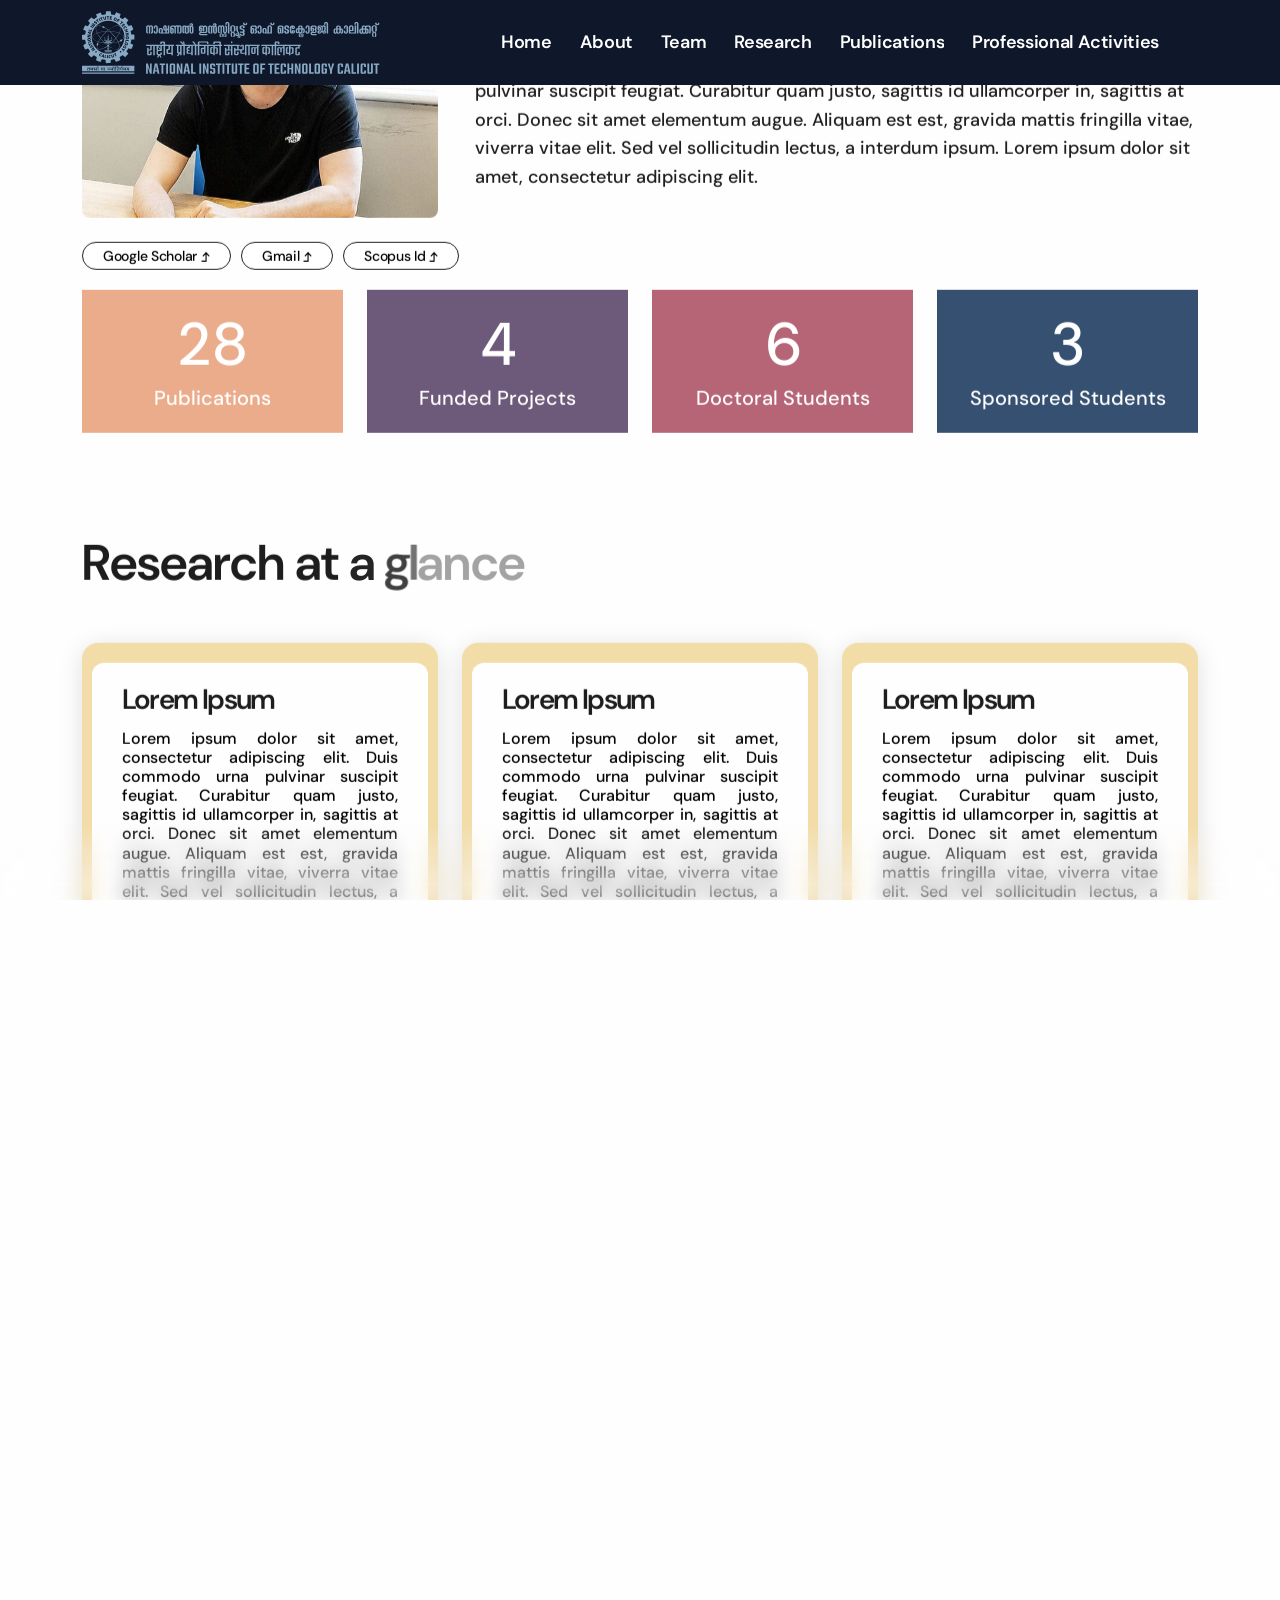
<file: index.html>
<!doctype html>
<html lang="en" data-bs-theme="light">

<head>
    <meta charset="UTF-8">
    <meta name="viewport" content="width=device-width, initial-scale=1.0">
    <meta http-equiv="x-ua-compatible" content="ie=edge">
    <meta name="description" content="Dr. Raju Hazari,Assistant Professor, Department of CSE">
        <title>Dr Raju Hazari-NITC</title>
    <!-- Favicon icon-->
    <link rel="shortcut icon" type="image/x-icon" href="img/favicon.png">

    <!-- Libs CSS -->
    <link rel="stylesheet" href="assets/css/vendors/bootstrap.min.css">
    <link rel="stylesheet" href="assets/css/vendors/swiper-bundle.min.css">
    <link rel="stylesheet" href="assets/css/vendors/nice-select.css">
    <link rel="stylesheet" href="assets/css/vendors/font-awesome-pro.css">
    <link rel="stylesheet" href="assets/css/vendors/odometer.css">
    <link rel="stylesheet" href="assets/css/vendors/spacing.css">

    <!-- Main CSS -->
    <link rel="stylesheet" href="assets/css/main.css">
</head>

<body class="">
    
    <header>

        <!-- header 2 area start -->
        <div class="at-header-area at-header-spacing header-transparent">
            <div class="container">
                <div class="row align-items-center">
                    <div class="col-xl-4 col-6">
                        <div class="at-header-logo">
                            <a href="index.html">
                                <img class="headimg" src="img/logo-white-01.svg" alt="NITC">
                                
                            </a>
                        </div>
                    </div>
                    <div class="col-xl-8 mx-auto d-none d-xl-flex justify-content-center">
                        <div class="at-main-menu d-inline-flex justify-content-center">
                            <nav class="at-mobile-menu-active">
                                <ul>
                                     <li>
                                        <a href="#">Home</a>
                                    
                                    </li>
                                    <li>
                                        <a href="about.html">About</a>
                                    
                                    </li>
                                     <li>
                                        <a href="#">Team</a>
                                        
                                    </li>
                                    <li>
                                        <a href="#">Research</a>
                                        
                                    </li>
                                     <li>
                                        <a href="publication.html">Publications</a>
                                
                                    </li>
                                    
                                     <li>
                                        <a href="#">Professional Activities</a>
                                        
                                    </li>
                                    
                                </ul>
                            </nav>
                        </div>
                    </div>

                </div>
            </div>
        </div>
        <!-- header area end -->

        <!-- sticky-menu-area -->
        <button id="header-sticky" class="hamburger-open-btn hamburger-sticky-menu">
            <span>MENU</span>
            <span class="icon">

                <svg xmlns="http://www.w3.org/2000/svg" width="24" height="24" viewBox="0 0 24 24" fill="none">
                    <path d="M4 5C4 4.73478 4.10536 4.48043 4.29289 4.29289C4.48043 4.10536 4.73478 4 5 4H9C9.26522 4 9.51957 4.10536 9.70711 4.29289C9.89464 4.48043 10 4.73478 10 5V9C10 9.26522 9.89464 9.51957 9.70711 9.70711C9.51957 9.89464 9.26522 10 9 10H5C4.73478 10 4.48043 9.89464 4.29289 9.70711C4.10536 9.51957 4 9.26522 4 9V5ZM14 5C14 4.73478 14.1054 4.48043 14.2929 4.29289C14.4804 4.10536 14.7348 4 15 4H19C19.2652 4 19.5196 4.10536 19.7071 4.29289C19.8946 4.48043 20 4.73478 20 5V9C20 9.26522 19.8946 9.51957 19.7071 9.70711C19.5196 9.89464 19.2652 10 19 10H15C14.7348 10 14.4804 9.89464 14.2929 9.70711C14.1054 9.51957 14 9.26522 14 9V5ZM4 15C4 14.7348 4.10536 14.4804 4.29289 14.2929C4.48043 14.1054 4.73478 14 5 14H9C9.26522 14 9.51957 14.1054 9.70711 14.2929C9.89464 14.4804 10 14.7348 10 15V19C10 19.2652 9.89464 19.5196 9.70711 19.7071C9.51957 19.8946 9.26522 20 9 20H5C4.73478 20 4.48043 19.8946 4.29289 19.7071C4.10536 19.5196 4 19.2652 4 19V15ZM14 15C14 14.7348 14.1054 14.4804 14.2929 14.2929C14.4804 14.1054 14.7348 14 15 14H19C19.2652 14 19.5196 14.1054 19.7071 14.2929C19.8946 14.4804 20 14.7348 20 15V19C20 19.2652 19.8946 19.5196 19.7071 19.7071C19.5196 19.8946 19.2652 20 19 20H15C14.7348 20 14.4804 19.8946 14.2929 19.7071C14.1054 19.5196 14 19.2652 14 19V15Z" stroke="currentColor" stroke-width="2" stroke-linecap="round" stroke-linejoin="round" />
                </svg>
            </span>
        </button>
        <!-- sticky-menu-end -->

    </header>
    <!-- at-offcanvus-area-start -->

  
    <!-- offcanvas 2 start -->
    <div class="at-offcanvas-2-area">
        <div class="offcanvas-bg"></div>
        <div class="at-offcanvas-2-wrapper offcanvas-menu">
            <div class="at-offcanvas-2-left">
                <div class="at-header-logo d-flex justify-content-between align-items-center mb-50">
                    <a href="index.html">
                        <img class="dark-mode-invert" data-width="30" src="img/nitc_logo.svg" alt="Orisa">
                        
                    </a>
                    <span class="hamburger-close-btn">
                        <svg width="37" height="38" viewBox="0 0 37 38" fill="none" xmlns="http://www.w3.org/2000/svg">
                            <path d="M9.19141 9.80762L27.5762 28.1924" stroke="currentColor" stroke-width="1.5" stroke-linecap="round" stroke-linejoin="round" />
                            <path d="M9.19141 28.1924L27.5762 9.80761" stroke="currentColor" stroke-width="1.5" stroke-linecap="round" stroke-linejoin="round" />
                        </svg>
                    </span>
                </div>
                <div class="at-offcanvas-menu counter-row">
                    <nav></nav>
                </div>



                <!--<div class="at-offcanvas-social">
                    <ul class="at-offcanvas-social__grid">
                        <li>
                            <a href="#" class="at-offcanvas-social__link" aria-label="Twitter">
                                <svg xmlns="http://www.w3.org/2000/svg" width="18" height="18" viewBox="0 0 16 15" fill="none" aria-hidden="true">
                                    <path fill-rule="evenodd" clip-rule="evenodd" d="M0 0H5.25L8.98421 5.21053L13.5 0H15.5L9.8895 6.47368L16 15H10.75L7.01579 9.7895L2.5 15H0.5L6.11053 8.52632L0 0ZM11.5204 13.5L2.92043 1.5H4.47957L13.0796 13.5H11.5204Z" fill="currentColor" />
                                </svg>
                                <span>Twitter</span>
                            </a>
                        </li>
                        <li>
                            <a href="#" class="at-offcanvas-social__link" aria-label="Facebook">
                                <svg xmlns="http://www.w3.org/2000/svg" width="18" height="18" viewBox="0 0 18 18" fill="none" aria-hidden="true">
                                    <path d="M12.4024 18V11.0344H14.7347L15.0838 8.3265H12.4024V6.59765C12.4024 5.81364 12.62 5.27934 13.7443 5.27934L15.1783 5.27867V2.85676C14.9302 2.82382 14.0791 2.75006 13.0888 2.75006C11.0213 2.75006 9.606 4.01198 9.606 6.32952V8.3265H7.2677V11.0344H9.606V18H1C0.44772 18 0 17.5523 0 17V1C0 0.44772 0.44772 0 1 0H17C17.5523 0 18 0.44772 18 1V17C18 17.5523 17.5523 18 17 18H12.4024Z" fill="currentColor" />
                                </svg>
                                <span>Facebook</span>
                            </a>
                        </li>
                        <li>
                            <a href="#" class="at-offcanvas-social__link" aria-label="LinkedIn">
                                <svg xmlns="http://www.w3.org/2000/svg" width="18" height="18" viewBox="0 0 18 18" fill="none" aria-hidden="true">
                                    <path d="M15.3352 15.339H12.6697V11.1622C12.6697 10.1662 12.6495 8.8845 11.2807 8.8845C9.89102 8.8845 9.67872 9.9683 9.67872 11.0887V15.339H7.01322V6.75H9.57372V7.9207H9.60822C9.96602 7.2457 10.836 6.53325 12.1357 6.53325C14.8365 6.53325 15.336 8.3108 15.336 10.6245L15.3352 15.339ZM4.00275 5.57475C3.14475 5.57475 2.4555 4.88025 2.4555 4.026C2.4555 3.1725 3.1455 2.47875 4.00275 2.47875C4.85775 2.47875 5.55075 3.1725 5.55075 4.026C5.55075 4.88025 4.857 5.57475 4.00275 5.57475ZM5.33925 15.339H2.66625V6.75H5.33925V15.339ZM16.6687 0H1.32825C0.594 0 0 0.5805 0 1.29675V16.7033C0 17.4202 0.594 18 1.32825 18H16.6665C17.4 18 18 17.4202 18 16.7033V1.29675C18 0.5805 17.4 0 16.6665 0H16.6687Z" fill="currentColor" />
                                </svg>
                                <span>Linkedin</span>
                            </a>
                        </li>
                        <li>
                            <a href="#" class="at-offcanvas-social__link" aria-label="Instagram">
                                <svg xmlns="http://www.w3.org/2000/svg" width="18" height="18" viewBox="0 0 18 18" fill="none" aria-hidden="true">
                                    <path d="M9.92475 0C10.9376 0.00167406 11.4509 0.00703828 11.8945 0.0202418L12.0692 0.025948C12.2709 0.0331213 12.47 0.0421215 12.7101 0.0533719C13.6678 0.0976265 14.3211 0.249129 14.8949 0.471887C15.4881 0.700648 15.9892 1.00966 16.4894 1.50993C16.9889 2.0102 17.298 2.51271 17.5275 3.10448C17.7494 3.67751 17.901 4.33153 17.946 5.28931C17.9567 5.52933 17.9653 5.72841 17.9725 5.93024L17.9781 6.10492C17.9913 6.5484 17.9973 7.06177 17.9992 8.07471L17.9999 8.74577C18 8.82777 18 8.91237 18 8.99967L17.9999 9.25357L17.9994 9.92472C17.9977 10.9376 17.9923 11.451 17.9791 11.8944L17.9734 12.0691C17.9662 12.271 17.9572 12.4701 17.946 12.7101C17.9017 13.6679 17.7494 14.3211 17.5275 14.8949C17.2987 15.4882 16.9889 15.9892 16.4894 16.4895C15.9892 16.989 15.4859 17.298 14.8949 17.5275C14.3211 17.7495 13.6678 17.901 12.7101 17.946C12.47 17.9567 12.2709 17.9654 12.0692 17.9725L11.8945 17.9781C11.4509 17.9914 10.9376 17.9973 9.92475 17.9993L9.25359 18C9.1716 18 9.087 18 8.99969 18H8.7458L8.07464 17.9994C7.06175 17.9977 6.54839 17.9924 6.1049 17.9791L5.93022 17.9734C5.72839 17.9662 5.5293 17.9572 5.2893 17.946C4.33151 17.9018 3.67899 17.7495 3.10448 17.5275C2.51195 17.2988 2.01018 16.989 1.50992 16.4895C1.00965 15.9892 0.701394 15.4859 0.471886 14.8949C0.249129 14.3211 0.0983735 13.6679 0.053372 12.7101C0.0426796 12.4701 0.0339582 12.271 0.026893 12.0691L0.0212318 11.8944C0.00806435 11.451 0.00206123 10.9376 0.000117163 9.92472L0 8.07471C0.00167406 7.06177 0.00702925 6.5484 0.0202327 6.10492L0.0259479 5.93024C0.0331212 5.72841 0.0421216 5.52933 0.053372 5.28931C0.0976175 4.33078 0.249129 3.67825 0.471886 3.10448C0.700638 2.51196 1.00965 2.0102 1.50992 1.50993C2.01018 1.00966 2.51271 0.701396 3.10448 0.471887C3.67825 0.249129 4.33077 0.0983735 5.2893 0.0533719C5.5293 0.0426885 5.72839 0.0339673 5.93022 0.026902L6.1049 0.0212407C6.54839 0.00806417 7.06175 0.00206102 8.07464 0.000116949L9.92475 0ZM8.99969 4.49953C6.51298 4.49953 4.49952 6.51518 4.49952 8.99967C4.49952 11.4864 6.51517 13.4998 8.99969 13.4998C11.4864 13.4998 13.4998 11.4842 13.4998 8.99967C13.4998 6.513 11.4841 4.49953 8.99969 4.49953ZM8.99969 6.2996C10.491 6.2996 11.6998 7.50805 11.6998 8.99967C11.6998 10.4909 10.4913 11.6998 8.99969 11.6998C7.50843 11.6998 6.29958 10.4914 6.29958 8.99967C6.29958 7.50841 7.50798 6.2996 8.99969 6.2996ZM13.7249 3.14949C13.1045 3.14949 12.5998 3.65342 12.5998 4.27376C12.5998 4.89411 13.1037 5.39882 13.7249 5.39882C14.3452 5.39882 14.8499 4.89489 14.8499 4.27376C14.8499 3.65342 14.3443 3.14871 13.7249 3.14949Z" fill="currentColor" />
                                </svg>
                                <span>Instagram</span>
                            </a>
                        </li>
                        <li>
                            <a href="#" class="at-offcanvas-social__link" aria-label="Youtube">
                                <svg xmlns="http://www.w3.org/2000/svg" width="18" height="13" viewBox="0 0 18 13" fill="none" aria-hidden="true">
                                    <path fill-rule="evenodd" clip-rule="evenodd" d="M16.0322 0.388283C16.8071 0.602295 17.4162 1.23059 17.6237 2.03009C17.9985 3.47775 18 6.49997 18 6.49997C18 6.49997 18 9.52214 17.6237 10.9698C17.4162 11.7694 16.8071 12.3977 16.0322 12.6116C14.6291 13 8.99997 13 8.99997 13C8.99997 13 3.37092 13 1.96772 12.6116C1.1928 12.3977 0.583804 11.7694 0.376354 10.9698C-3.83173e-08 9.52214 0 6.49997 0 6.49997C0 6.49997 -3.83173e-08 3.47775 0.376354 2.03009C0.583804 1.23059 1.1928 0.602295 1.96772 0.388283C3.37092 1.18595e-07 8.99997 0 8.99997 0C8.99997 0 14.6291 1.18595e-07 16.0322 0.388283ZM11.8751 6.50027L7.19879 9.2855V3.71499L11.8751 6.50027Z" fill="currentColor" />
                                </svg>
                                <span>Youtube</span>
                            </a>
                        </li>
                    </ul>
                </div>-->

                <span class="hamburger-close-btn hamburger-mobile-close-btn d-md-none">CLOSE</span>
            </div>
        </div>
    </div>
    <!-- offcanvas 2 end -->
    <div class="px-blur-bottom"></div>
    <!-- Begin magic cursor -->
    <div id="magic-cursor" class="cursor-black-bg">
        <div id="ball"></div>
    </div>
    <!-- End magic cursor -->
    <div id="smooth-wrapper">
        <div id="smooth-content" class="z-index-3">


<!--Main Start-->

            <main class="bg-neutral-0">
                <!-- prettier-ignore -->
                <!--Home 2 Section 1-->
                <div class="sec-1-home-2 pt-80 container-2200">
                    <div class="overflow-hidden p-relative pt-30 mx-lg-3 mx-2">
                       <div class="container p-relative z-1">
                            <div class="row g-4 align-items-end">
                                <div class="col-md-4">
                                    <div class="rounded-3 overflow-hidden">
                                        <img class="img-cover pic" src="img/Rory.jpg" alt="rajuhazari">
                                    </div>
                                </div>
                               <div class="col-md-8">
                                    <div class="alt-hero-service at-hero-service mt-40">
                                        <ul>
                                            
                                            <li>
                                                <h4>Dr. Raju Hazari</h4>
                                            </li><li>
                                                <h6>Assistant Professor, Department of CSE</h6>
                                            </li><li>
                                                <span class="fz-font-md fw-500 common-black">
                                                  Lorem ipsum dolor sit amet, consectetur adipiscing elit. 
                                                  Duis commodo urna pulvinar suscipit feugiat. Curabitur quam justo, sagittis id ullamcorper in, sagittis at orci. 
                                                  Donec sit amet elementum augue. Aliquam est est, gravida mattis fringilla vitae, viverra vitae elit. 
                                                  Sed vel sollicitudin lectus, a interdum ipsum. Lorem ipsum dolor sit amet, consectetur adipiscing elit.  
                                                </span>
                                            </li>
                                        </ul>
                                    </div>
                                </div>
                                <div class="col-xxl-7 col-12 offset-xxl-1">
                                   
                                    <div class="d-flex flex-wrap align-items-center justify-content-between gap-2">
                                        <div class="at-hero-social style-2">
                                            <a href="#">
                                                Google Scholar
                                                <svg xmlns="http://www.w3.org/2000/svg" width="9" height="10" viewBox="0 0 9 10" fill="none">
                                                    <path d="M5.62494 9.99994L0.562517 10L0.5625 8.75003L4.49994 8.74996L4.5 2.39273L2.27828 4.86124L1.48278 3.97739L5.0625 0L8.64225 3.97739L7.84676 4.86124L5.625 2.3927L5.62494 9.99994Z" fill="currentColor"></path>
                                                </svg>
                                            </a>
                                            <a href="#">
                                                Gmail
                                                <svg xmlns="http://www.w3.org/2000/svg" width="9" height="10" viewBox="0 0 9 10" fill="none">
                                                    <path d="M5.62494 9.99994L0.562517 10L0.5625 8.75003L4.49994 8.74996L4.5 2.39273L2.27828 4.86124L1.48278 3.97739L5.0625 0L8.64225 3.97739L7.84676 4.86124L5.625 2.3927L5.62494 9.99994Z" fill="currentColor"></path>
                                                </svg>
                                            </a>
                                            <a href="#">
                                                Scopus Id
                                                <svg xmlns="http://www.w3.org/2000/svg" width="9" height="10" viewBox="0 0 9 10" fill="none">
                                                    <path d="M5.62494 9.99994L0.562517 10L0.5625 8.75003L4.49994 8.74996L4.5 2.39273L2.27828 4.86124L1.48278 3.97739L5.0625 0L8.64225 3.97739L7.84676 4.86124L5.625 2.3927L5.62494 9.99994Z" fill="currentColor"></path>
                                                </svg>
                                            </a>
                                            
                                        </div>
                                       
                                    </div>
                                </div>
                             
                            </div>
                        </div>
                    </div>
                </div>
               


                 <!--Home 2 Section 9-->
                <div class="home-2-section-9 at-item-anime-area">
                    <div class="container pt-20 pb-40">
                        <div class="row justify-content-center">
                            <div class="col-md-3 text-center">
                                 <div class="bg1">
                                <h2 class="h1 fz-ds-1 fw-500 mb-0 text-nowrap"><span class="odometer" data-count="28"></span></h2>
                                <h3 class="h6 fw-500 text-white">Publications</h3>
                                </div>
                            </div>
                            <div class="col-md-3 text-center">
                                 <div class="bg2">
                                <h2 class="h1 fz-ds-1 fw-500 mb-0 text-nowrap"><span class="odometer" data-count="4"></span></h2>
                                <h3 class="h6 fw-500 text-white">Funded Projects</h3>
                                </div>
                            </div>
                           <div class="col-md-3 text-center">
                            <div class="bg3">
                                <h2 class="h1 fz-ds-1 fw-500 mb-0 text-nowrap"><span class="odometer" data-count="6"></span></h2>
                                <h3 class="h6 fw-500 text-white">Doctoral Students</h3>
                            </div>
                            </div>
                            <div class="col-md-3 text-center">
                                <div class="bg4">
                                <h2 class="h1 fz-ds-1 fw-500 mb-0 text-nowrap"><span class="odometer" data-count="3"></span></h2>
                                <h3 class="h6 fw-500 text-white">Sponsored Students</h3>
                                </div>
                            </div>
                        </div>
                    </div>
                </div>
              


 <div class="container-2200">
                    <div class="sec-4-home-5 pt-100 pb-100 rounded-5 mx-lg-3 mx-2 fix p-relative bg-neutral-0">
                        <div class="container">
                            <div class="row g-4 align-items-end">
                                <div class="col-lg-7">
                                
                                    <h2 class="reveal-text mb-0">Research at a glance</h2>
                                </div>
                                <!--<div class="col-lg-3 ms-auto d-flex justify-content-lg-end">
                                    <div class="at-btn-group at_fade_anim" data-delay=".4" data-fade-from="bottom" data-ease="bounce">
                                        <a class="at-btn-circle" href="portfolio-5.html">
                                            <svg xmlns="http://www.w3.org/2000/svg" width="16" height="15" viewBox="0 0 16 15" fill="none">
                                                <path d="M0.0001297 8.99993L0 3.00407e-05L2 0L2.0001 6.99993L12.1719 7.00003L8.22224 3.05027L9.63644 1.63606L16.0003 8.00003L9.63644 14.364L8.22224 12.9497L12.1719 9.00003L0.0001297 8.99993Z" fill="currentColor" />
                                            </svg>
                                        </a>
                                        <a class="at-btn z-index-1" href="portfolio-5.html">Explore more</a>
                                        <a class="at-btn-circle" href="portfolio-5.html">
                                            <svg xmlns="http://www.w3.org/2000/svg" width="16" height="15" viewBox="0 0 16 15" fill="none">
                                                <path d="M0.0001297 8.99993L0 3.00407e-05L2 0L2.0001 6.99993L12.1719 7.00003L8.22224 3.05027L9.63644 1.63606L16.0003 8.00003L9.63644 14.364L8.22224 12.9497L12.1719 9.00003L0.0001297 8.99993Z" fill="currentColor" />
                                            </svg>
                                        </a>
                                    </div>
                                </div>-->
                            </div>
                        </div>
                        <div class="container pt-50">
                            <div class="row g-4">
                                <div class="col-md-4">
                                    <!-- Case study card 2 - Overlay style -->
                                    <div class="card_case__studies-list card_case__studies-list--row">
                                        <div class="card_case__studies-card card_case__studies-card--overlay bg-neutral-yellow">
                                            <div class="card_case__studies-footer rsrchcard mt-10 bg-neutral-0">
                                                <h4 class="h5 card_case__studies-footer-title neutral-900">
                                                    <a href="portfolio-details-1.html">
                                                        Lorem Ipsum
                                                    </a>
                                                </h4>
                                                <p>Lorem ipsum dolor sit amet, consectetur adipiscing elit. Duis commodo urna pulvinar suscipit feugiat. 
                                                    Curabitur quam justo, sagittis id ullamcorper in, sagittis at orci. Donec sit amet elementum augue. 
                                                    Aliquam est est, gravida mattis fringilla vitae, viverra vitae elit.
                                                     Sed vel sollicitudin lectus, a interdum ipsum. Proin non pellentesque odio.
                                                      Etiam vitae odio et purus feugiat rhoncus. Curabitur aliquet neque ut lectus feugiat sagittis at vel ligula.
                                                     Curabitur pulvinar mi ut dui tincidunt, vel luctus neque aliquam. </p>
                                                <!--<a href="portfolio-details-1.html" class="card_case__studies-link neutral-900">
                                                    <span class="neutral-900"> VIEW ARCHITECTURE</span>
                                                    <svg width="12" height="12" viewBox="0 0 12 12" fill="none" xmlns="http://www.w3.org/2000/svg" aria-hidden="true">
                                                        <path d="M6 1v10M1 6h10" stroke="currentColor" stroke-width="1.5" stroke-linecap="round" />
                                                    </svg>
                                                </a>-->
                                            </div>
                                        </div>
                                    </div>
                                </div>

                                 
                                <div class="col-md-4">
                                    <!-- Case study card 2 - Overlay style -->
                                    <div class="card_case__studies-list card_case__studies-list--row">
                                        <div class="card_case__studies-card card_case__studies-card--overlay bg-neutral-yellow">
                                            <div class="card_case__studies-footer rsrchcard mt-10 bg-neutral-0">
                                                <h4 class="h5 card_case__studies-footer-title neutral-900">
                                                    <a href="portfolio-details-1.html">
                                                        Lorem Ipsum
                                                    </a>
                                                </h4>
                                                <p>Lorem ipsum dolor sit amet, consectetur adipiscing elit. Duis commodo urna pulvinar suscipit feugiat. 
                                                    Curabitur quam justo, sagittis id ullamcorper in, sagittis at orci. Donec sit amet elementum augue. 
                                                    Aliquam est est, gravida mattis fringilla vitae, viverra vitae elit.
                                                     Sed vel sollicitudin lectus, a interdum ipsum. Proin non pellentesque odio.
                                                      Etiam vitae odio et purus feugiat rhoncus. Curabitur aliquet neque ut lectus feugiat sagittis at vel ligula.
                                                     Curabitur pulvinar mi ut dui tincidunt, vel luctus neque aliquam. </p>
                                            </div>
                                        </div>
                                    </div>
                                </div>

                                  <div class="col-md-4">
                                    <!-- Case study card 2 - Overlay style -->
                                    <div class="card_case__studies-list card_case__studies-list--row">
                                        <div class="card_case__studies-card card_case__studies-card--overlay bg-neutral-yellow">
                                            <div class="card_case__studies-footer rsrchcard mt-10 bg-neutral-0">
                                                <h4 class="h5 card_case__studies-footer-title neutral-900">
                                                    <a href="portfolio-details-1.html">
                                                        Lorem Ipsum
                                                    </a>
                                                </h4>
                                                <p>Lorem ipsum dolor sit amet, consectetur adipiscing elit. Duis commodo urna pulvinar suscipit feugiat. 
                                                    Curabitur quam justo, sagittis id ullamcorper in, sagittis at orci. Donec sit amet elementum augue. 
                                                    Aliquam est est, gravida mattis fringilla vitae, viverra vitae elit.
                                                     Sed vel sollicitudin lectus, a interdum ipsum. Proin non pellentesque odio.
                                                      Etiam vitae odio et purus feugiat rhoncus. Curabitur aliquet neque ut lectus feugiat sagittis at vel ligula.
                                                     Curabitur pulvinar mi ut dui tincidunt, vel luctus neque aliquam. </p>
                                            </div>
                                        </div>
                                    </div>
                                </div>

                                
                            
                            </div>
                        </div>
                    </div>
                </div>








<section class="sec-6-portfolio-details-5 overflow-hidden pt-100 pb-100">
                    <div class="container">
                        <div class="row mb-60">
                            <div class="col-lg-9">
                                <span class="sec-6-portfolio-details-5__eyebrow  text-uppercase fw-600 d-block mb-15 at_fade_anim" data-fade-from="left" data-delay=".05" style="translate: none; rotate: none; scale: none; transform: translate(0px); opacity: 1;">Projects
                                <a class="btnprjct" href="#">View all →</a>
                                </span>
                                <h2 class="sec-6-portfolio-details-5__heading fw-500 mb-0 at_fade_anim" data-fade-from="bottom" data-delay=".15" style="translate: none; rotate: none; scale: none; transform: translate(0px); opacity: 1;">Turning Research Ideas into Real-World Impact</h2>
                            </div>
                        </div>

                        <ul class="sec-6-portfolio-details-5__list list-unstyled mb-0">
                            <li class="sec-6-portfolio-details-5__row at_fade_anim" data-fade-from="bottom" data-delay=".1" style="translate: none; rotate: none; scale: none; transform: translate(0px); opacity: 1;">
                                <a href="#" class="sec-6-portfolio-details-5__link">
                                    <span class="sec-6-portfolio-details-5__year fz-font-label text-uppercase fw-600">2026</span>
                                    <span class="sec-6-portfolio-details-5__title fw-500">Research project</span>
                                    <span class="sec-6-portfolio-details-5__arrow" aria-hidden="true">→</span>
                                </a>
                            </li>
                            <li class="sec-6-portfolio-details-5__row at_fade_anim" data-fade-from="bottom" data-delay=".15" style="translate: none; rotate: none; scale: none; transform: translate(0px); opacity: 1;">
                                 <a href="#" class="sec-6-portfolio-details-5__link">
                                    <span class="sec-6-portfolio-details-5__year fz-font-label text-uppercase fw-600">2025</span>
                                    <span class="sec-6-portfolio-details-5__title fw-500">Research project</span>
                                    <span class="sec-6-portfolio-details-5__arrow" aria-hidden="true">→</span>
                                </a>
                            </li>
                            <li class="sec-6-portfolio-details-5__row at_fade_anim" data-fade-from="bottom" data-delay=".2" style="translate: none; rotate: none; scale: none; transform: translate(0px); opacity: 1;">
                                 <a href="#" class="sec-6-portfolio-details-5__link">
                                    <span class="sec-6-portfolio-details-5__year fz-font-label text-uppercase fw-600">2024</span>
                                    <span class="sec-6-portfolio-details-5__title fw-500">Research project</span>
                                    <span class="sec-6-portfolio-details-5__arrow" aria-hidden="true">→</span>
                                </a>
                            </li>
                            <li class="sec-6-portfolio-details-5__row at_fade_anim" data-fade-from="bottom" data-delay=".25" style="translate: none; rotate: none; scale: none; transform: translate(0px); opacity: 1;">
                                 <a href="#" class="sec-6-portfolio-details-5__link">
                                    <span class="sec-6-portfolio-details-5__year fz-font-label text-uppercase fw-600">2023</span>
                                    <span class="sec-6-portfolio-details-5__title fw-500">Research project</span>
                                    <span class="sec-6-portfolio-details-5__arrow" aria-hidden="true">→</span>
                                </a>
                            </li>
                        </ul>
                    </div>
                </section>



                    <!--<div class="sec-1-home-12__strippt-40">
                        <div class="swiper sec-1-home-12-slider">
                            <div class="swiper-wrapper">
                                <a class="swiper-slide sec-1-home-12__tile sec-1-home-12__tile--brand-1" href="portfolio-1.html" aria-label="View portfolio item 1">
                                    <img class="sec-1-home-12__tile-img" src="img/nit.jpeg" alt="orisa" loading="lazy" decoding="async">
                                </a>
                                <a class="swiper-slide sec-1-home-12__tile sec-1-home-12__tile--neutral-100" href="portfolio-1.html" aria-label="View portfolio item 2">
                                    <img class="sec-1-home-12__tile-img" src="img/images.jpeg" alt="orisa" loading="lazy" decoding="async">
                                </a>
                                <a class="swiper-slide sec-1-home-12__tile sec-1-home-12__tile--neutral-800" href="portfolio-1.html" aria-label="View portfolio item 3">
                                    <img class="sec-1-home-12__tile-img" src="assets/imgs/pages/home-12/sec-1-tile-3.webp" alt="orisa" loading="lazy" decoding="async">
                                </a>
                                <a class="swiper-slide sec-1-home-12__tile sec-1-home-12__tile--brand-2" href="portfolio-1.html" aria-label="View portfolio item 4">
                                    <img class="sec-1-home-12__tile-img" src="assets/imgs/pages/home-12/sec-1-tile-4.webp" alt="orisa" loading="lazy" decoding="async">
                                </a>
                                <a class="swiper-slide sec-1-home-12__tile sec-1-home-12__tile--neutral-300" href="portfolio-1.html" aria-label="View portfolio item 5">
                                    <img class="sec-1-home-12__tile-img" src="assets/imgs/pages/home-12/sec-1-tile-5.webp" alt="orisa" loading="lazy" decoding="async">
                                </a>
                                <a class="swiper-slide sec-1-home-12__tile sec-1-home-12__tile--brand-1" href="portfolio-1.html" aria-label="View portfolio item 6">
                                    <img class="sec-1-home-12__tile-img" src="assets/imgs/pages/home-12/sec-1-tile-6.webp" alt="orisa" loading="lazy" decoding="async">
                                </a>
                                <a class="swiper-slide sec-1-home-12__tile sec-1-home-12__tile--brand-1" href="portfolio-1.html" aria-label="View portfolio item 1">
                                    <img class="sec-1-home-12__tile-img" src="assets/imgs/pages/home-12/sec-1-tile-1.webp" alt="orisa" loading="lazy" decoding="async">
                                </a>
                                <a class="swiper-slide sec-1-home-12__tile sec-1-home-12__tile--neutral-100" href="portfolio-1.html" aria-label="View portfolio item 2">
                                    <img class="sec-1-home-12__tile-img" src="assets/imgs/pages/home-12/sec-1-tile-2.webp" alt="orisa" loading="lazy" decoding="async">
                                </a>
                                <a class="swiper-slide sec-1-home-12__tile sec-1-home-12__tile--neutral-800" href="portfolio-1.html" aria-label="View portfolio item 3">
                                    <img class="sec-1-home-12__tile-img" src="assets/imgs/pages/home-12/sec-1-tile-3.webp" alt="orisa" loading="lazy" decoding="async">
                                </a>
                                <a class="swiper-slide sec-1-home-12__tile sec-1-home-12__tile--brand-2" href="portfolio-1.html" aria-label="View portfolio item 4">
                                    <img class="sec-1-home-12__tile-img" src="assets/imgs/pages/home-12/sec-1-tile-4.webp" alt="orisa" loading="lazy" decoding="async">
                                </a>
                                <a class="swiper-slide sec-1-home-12__tile sec-1-home-12__tile--neutral-300" href="portfolio-1.html" aria-label="View portfolio item 5">
                                    <img class="sec-1-home-12__tile-img" src="assets/imgs/pages/home-12/sec-1-tile-5.webp" alt="orisa" loading="lazy" decoding="async">
                                </a>
                                <a class="swiper-slide sec-1-home-12__tile sec-1-home-12__tile--brand-1" href="portfolio-1.html" aria-label="View portfolio item 6">
                                    <img class="sec-1-home-12__tile-img" src="assets/imgs/pages/home-12/sec-1-tile-6.webp" alt="orisa" loading="lazy" decoding="async">
                                </a><a class="swiper-slide sec-1-home-12__tile sec-1-home-12__tile--brand-1" href="portfolio-1.html" aria-label="View portfolio item 1">
                                    <img class="sec-1-home-12__tile-img" src="assets/imgs/pages/home-12/sec-1-tile-1.webp" alt="orisa" loading="lazy" decoding="async">
                                </a>
                                <a class="swiper-slide sec-1-home-12__tile sec-1-home-12__tile--neutral-100" href="portfolio-1.html" aria-label="View portfolio item 2">
                                    <img class="sec-1-home-12__tile-img" src="assets/imgs/pages/home-12/sec-1-tile-2.webp" alt="orisa" loading="lazy" decoding="async">
                                </a>
                                <a class="swiper-slide sec-1-home-12__tile sec-1-home-12__tile--neutral-800" href="portfolio-1.html" aria-label="View portfolio item 3">
                                    <img class="sec-1-home-12__tile-img" src="assets/imgs/pages/home-12/sec-1-tile-3.webp" alt="orisa" loading="lazy" decoding="async">
                                </a>
                                <a class="swiper-slide sec-1-home-12__tile sec-1-home-12__tile--brand-2" href="portfolio-1.html" aria-label="View portfolio item 4">
                                    <img class="sec-1-home-12__tile-img" src="assets/imgs/pages/home-12/sec-1-tile-4.webp" alt="orisa" loading="lazy" decoding="async">
                                </a>
                                <a class="swiper-slide sec-1-home-12__tile sec-1-home-12__tile--neutral-300" href="portfolio-1.html" aria-label="View portfolio item 5">
                                    <img class="sec-1-home-12__tile-img" src="assets/imgs/pages/home-12/sec-1-tile-5.webp" alt="orisa" loading="lazy" decoding="async">
                                </a>
                                <a class="swiper-slide sec-1-home-12__tile sec-1-home-12__tile--brand-1" href="portfolio-1.html" aria-label="View portfolio item 6">
                                    <img class="sec-1-home-12__tile-img" src="assets/imgs/pages/home-12/sec-1-tile-6.webp" alt="orisa" loading="lazy" decoding="async">
                                </a>
                            </div>
                        </div>
                    </div>-->
              
            </main>

            <!-- Footer placeholder to maintain scroll height -->
            <div class="footer-placeholder"></div>
        </div>
        <!-- prettier-ignore -->
        <!-- Footer 2 -->
        <footer class="footer-fixed-bottom bg-neutral-950 changeless">
            <div class="at-footer-area mp-footer-style mp-footer-style-2 pt-120 pb-0">
                <div class="container">


                    <!-- Divider -->
               <div class="footer-2-border text-center pt-40 pb-40">
                        <!-- Bottom section: Copyright | Let's Connect + Hours | Service tags -->
                        <div class="row g-4">
                            <div class="col-md-12">
                                <span class="at-footer-copyright">© 2026 Dr. Raju Hazari. All Rights Reserved. </span>
                                
                            </div>
                            
                        </div>
                    
                    </div>
                </div>
            </div>
        </footer>
    </div>
    <!-- back to top start -->
    <div class="back-to-top-wrapper">
        <button id="back_to_top" type="button" class="back-to-top-btn">
            <svg width="12" height="7" viewBox="0 0 12 7" fill="none" xmlns="http://www.w3.org/2000/svg">
                <path d="M11 6L6 1L1 6" stroke="currentColor" stroke-width="1.5" stroke-linecap="round" stroke-linejoin="round" />
            </svg>
        </button>
    </div>
    <!-- back to top end -->
    <!-- Libs JS -->
    <script src="assets/js/vendors/color-modes.js"></script>
    <script src="assets/js/vendors/jquery-3.7.1.min.js"></script>
    <script src="assets/js/vendors/plugin.js"></script>
    <script src="assets/js/vendors/bootstrap.min.js"></script>
    <script src="assets/js/vendors/swiper-bundle.min.js"></script>
    <script src="assets/js/vendors/jquery.carouselTicker.min.js"></script>
    <script src="assets/js/vendors/jquery.magnific-popup.min.js"></script>
    <script src="assets/js/vendors/jquery.odometer.min.js"></script>
    <script src="assets/js/vendors/jquery.appear.js"></script>
    <script src="assets/js/vendors/jquery.elevatezoom.js"></script>
    <script src="assets/js/vendors/nice-select.js"></script>
    <script src="assets/js/vendors/parallax.js"></script>
    <script src="assets/js/vendors/ripple-2.js"></script>
    <script src="assets/js/vendors/imagesloaded-pkgd.js"></script>
    <script src="assets/js/vendors/isotope.pkgd.min.js"></script>
    <script src="assets/js/vendors/image-hover-effects.js"></script>
    <script src="assets/js/main.js"></script>
</body>

</html>
</file>
<file: assets/css/vendors/nice-select.css>
.nice-select {
	-webkit-tap-highlight-color: transparent;
	background-color: #fff;
	border-radius: 5px;
	box-sizing: border-box;
	clear: both;
	cursor: pointer;
	display: block;
	float: left;
	font-family: inherit;
	font-size: 15px;
	font-weight: 500;
	text-transform: capitalize;
	height: 42px;
	line-height: 40px;
	outline: none;
	padding-left: 18px;
	padding-right: 30px;
	position: relative;
	text-align: left !important;
	-webkit-transition: all 0.2s ease-in-out;
	transition: all 0.2s ease-in-out;
	-webkit-user-select: none;
	-moz-user-select: none;
	-ms-user-select: none;
	user-select: none;
	white-space: nowrap;
	width: auto;
}
.nice-select:hover {
	border-color: #dbdbdb;
}
.nice-select:active,
.nice-select.open,
.nice-select:focus {
	border-color: #999;
}
.nice-select.open:after {
	-webkit-transform: rotate(-135deg);
	-ms-transform: rotate(-135deg);
	transform: rotate(-135deg);
}

.nice-select.open .list {
	opacity: 1;
	pointer-events: auto;
	-webkit-transform: scale(1) translateY(0);
	-ms-transform: scale(1) translateY(0);
	transform: scale(1) translateY(0);
}

.nice-select.disabled {
	border-color: #ededed;
	color: #999;
	pointer-events: none;
}

.nice-select.disabled:after {
	border-color: #cccccc;
}

.nice-select.wide {
	width: 100%;
}

.nice-select.wide .list {
	left: 0 !important;
	right: 0 !important;
}

.nice-select.right {
	float: right;
}

.nice-select.right .list {
	left: auto;
	right: 0;
}

.nice-select.small {
	font-size: 12px;
	height: 36px;
	line-height: 34px;
}

.nice-select.small:after {
	height: 4px;
	width: 4px;
}

.nice-select.small .option {
	line-height: 34px;
	min-height: 34px;
}

.nice-select .list {
	background-color: #434966;
	border-radius: 5px;
	box-shadow: 0 0 0 1px rgba(68, 68, 68, 0.11);
	box-sizing: border-box;
	margin-top: 4px;
	opacity: 0;
	overflow: hidden;
	padding: 0;
	pointer-events: none;
	position: absolute;
	top: 100%;
	left: 0;
	-webkit-transform-origin: 50% 0;
	-ms-transform-origin: 50% 0;
	transform-origin: 50% 0;
	-webkit-transform: scale(0.75) translateY(-21px);
	-ms-transform: scale(0.75) translateY(-21px);
	transform: scale(0.75) translateY(-21px);
	-webkit-transition: all 0.2s cubic-bezier(0.5, 0, 0, 1.25), opacity 0.15s ease-out;
	transition: all 0.2s cubic-bezier(0.5, 0, 0, 1.25), opacity 0.15s ease-out;
	z-index: 9;
}


.nice-select .option {
	cursor: pointer;
	font-weight: 400;
	line-height: 40px;
	list-style: none;
	min-height: 40px;
	outline: none;
	padding-left: 18px;
	padding-right: 29px;
	text-align: left;
	-webkit-transition: all 0.2s;
	transition: all 0.2s;
}



.nice-select .option.selected {
	font-weight: bold;
}

.nice-select .option.disabled {
	background-color: transparent;
	color: #999;
	cursor: default;
}

.no-csspointerevents .nice-select .list {
	display: none;
}

.no-csspointerevents .nice-select.open .list {
	display: block;
}
</file>
<file: assets/css/vendors/odometer.css>
.odometer.odometer-auto-theme,
.odometer.odometer-theme-default {
    display: inline-block;
    vertical-align: middle;
    /* *vertical-align: auto; */
    /* *zoom: 1; */
    /* *display: inline; */
    position: relative;
}

.odometer.odometer-auto-theme .odometer-digit,
.odometer.odometer-theme-default .odometer-digit {
    display: inline-block;
    vertical-align: middle;
    /* *vertical-align: auto; */
    /* *zoom: 1; */
    /* *display: inline; */
    position: relative;
}

.odometer.odometer-auto-theme .odometer-digit .odometer-digit-spacer,
.odometer.odometer-theme-default .odometer-digit .odometer-digit-spacer {
    display: inline-block;
    vertical-align: middle;
    /* *vertical-align: auto; */
    /* *zoom: 1; */
    /* *display: inline; */
    visibility: hidden;
}

.odometer.odometer-auto-theme .odometer-digit .odometer-digit-inner,
.odometer.odometer-theme-default .odometer-digit .odometer-digit-inner {
    text-align: left;
    display: block;
    position: absolute;
    top: 0;
    left: 0;
    right: 0;
    bottom: 0;
    overflow: hidden;
}

.odometer.odometer-auto-theme .odometer-digit .odometer-ribbon,
.odometer.odometer-theme-default .odometer-digit .odometer-ribbon {
    display: block;
}

.odometer.odometer-auto-theme .odometer-digit .odometer-ribbon-inner,
.odometer.odometer-theme-default .odometer-digit .odometer-ribbon-inner {
    display: block;
    -webkit-backface-visibility: hidden;
    backface-visibility: hidden;
}

.odometer.odometer-auto-theme .odometer-digit .odometer-value,
.odometer.odometer-theme-default .odometer-digit .odometer-value {
    display: block;
    -webkit-transform: translateZ(0);
    transform: translateZ(0);
}

.odometer.odometer-auto-theme .odometer-digit .odometer-value.odometer-last-value,
.odometer.odometer-theme-default .odometer-digit .odometer-value.odometer-last-value {
    position: absolute;
}

.odometer.odometer-auto-theme.odometer-animating-up .odometer-ribbon-inner,
.odometer.odometer-theme-default.odometer-animating-up .odometer-ribbon-inner {
    -webkit-transition: -webkit-transform 0.6s;
    -moz-transition: -moz-transform 0.6s;
    -ms-transition: -ms-transform 0.6s;
    -o-transition: -o-transform 0.6s;
    transition: transform 0.6s;
}

.odometer.odometer-auto-theme.odometer-animating-up.odometer-animating .odometer-ribbon-inner,
.odometer.odometer-theme-default.odometer-animating-up.odometer-animating .odometer-ribbon-inner {
    -webkit-transform: translateY(-100%);
    -moz-transform: translateY(-100%);
    -ms-transform: translateY(-100%);
    -o-transform: translateY(-100%);
    transform: translateY(-100%);
}

.odometer.odometer-auto-theme.odometer-animating-down .odometer-ribbon-inner,
.odometer.odometer-theme-default.odometer-animating-down .odometer-ribbon-inner {
    -webkit-transform: translateY(-100%);
    -moz-transform: translateY(-100%);
    -ms-transform: translateY(-100%);
    -o-transform: translateY(-100%);
    transform: translateY(-100%);
}

.odometer.odometer-auto-theme.odometer-animating-down.odometer-animating .odometer-ribbon-inner,
.odometer.odometer-theme-default.odometer-animating-down.odometer-animating .odometer-ribbon-inner {
    -webkit-transition: -webkit-transform 0.6s;
    -moz-transition: -moz-transform 0.6s;
    -ms-transition: -ms-transform 0.6s;
    -o-transition: -o-transform 0.6s;
    transition: transform 0.6s;
    -webkit-transform: translateY(0);
    -moz-transform: translateY(0);
    -ms-transform: translateY(0);
    -o-transform: translateY(0);
    transform: translateY(0);
}

.odometer.odometer-auto-theme .odometer-value,
.odometer.odometer-theme-default .odometer-value {
    text-align: center;
}

.odometer-formatting-mark {
    display: none;
}
</file>
<file: assets/css/vendors/spacing.css>
.mt-5 {
    margin-top: 5px !important
}

.mt-10 {
    margin-top: 10px
}

.mt-15 {
    margin-top: 15px
}

.mt-20 {
    margin-top: 20px
}

.mt-25 {
    margin-top: 25px
}

.mt-30 {
    margin-top: 30px
}

.mt-35 {
    margin-top: 35px
}

.mt-40 {
    margin-top: 40px
}

.mt-45 {
    margin-top: 45px
}

.mt-50 {
    margin-top: 50px
}

.mt-55 {
    margin-top: 55px
}

.mt-60 {
    margin-top: 60px
}

.mt-65 {
    margin-top: 65px
}

.mt-70 {
    margin-top: 70px
}

.mt-75 {
    margin-top: 75px
}

.mt-80 {
    margin-top: 80px
}

.mt-85 {
    margin-top: 85px
}

.mt-90 {
    margin-top: 90px
}

.mt-95 {
    margin-top: 95px
}

.mt-100 {
    margin-top: 100px
}

.mt-105 {
    margin-top: 105px
}

.mt-110 {
    margin-top: 110px
}

.mt-115 {
    margin-top: 115px
}

.mt-120 {
    margin-top: 120px
}

.mt-125 {
    margin-top: 125px
}

.mt-130 {
    margin-top: 130px
}

.mt-135 {
    margin-top: 135px
}

.mt-140 {
    margin-top: 140px
}

.mt-145 {
    margin-top: 145px
}

.mt-150 {
    margin-top: 150px
}

.mt-155 {
    margin-top: 155px
}

.mt-160 {
    margin-top: 160px
}

.mt-165 {
    margin-top: 165px
}

.mt-170 {
    margin-top: 170px
}

.mt-175 {
    margin-top: 175px
}

.mt-180 {
    margin-top: 180px
}

.mt-185 {
    margin-top: 185px
}

.mt-190 {
    margin-top: 190px
}

.mt-195 {
    margin-top: 195px
}

.mt-200 {
    margin-top: 200px
}

.mb-5 {
    margin-bottom: 5px !important
}

.mb-10 {
    margin-bottom: 10px
}

.mb-15 {
    margin-bottom: 15px
}

.mb-20 {
    margin-bottom: 20px
}

.mb-25 {
    margin-bottom: 25px
}

.mb-30 {
    margin-bottom: 30px
}

.mb-35 {
    margin-bottom: 35px
}

.mb-40 {
    margin-bottom: 40px
}

.mb-45 {
    margin-bottom: 45px
}

.mb-50 {
    margin-bottom: 50px
}

.mb-55 {
    margin-bottom: 55px
}

.mb-60 {
    margin-bottom: 60px
}

.mb-65 {
    margin-bottom: 65px
}

.mb-70 {
    margin-bottom: 70px
}

.mb-75 {
    margin-bottom: 75px
}

.mb-80 {
    margin-bottom: 80px
}

.mb-85 {
    margin-bottom: 85px
}

.mb-90 {
    margin-bottom: 90px
}

.mb-95 {
    margin-bottom: 95px
}

.mb-100 {
    margin-bottom: 100px
}

.mb-105 {
    margin-bottom: 105px
}

.mb-110 {
    margin-bottom: 110px
}

.mb-115 {
    margin-bottom: 115px
}

.mb-120 {
    margin-bottom: 120px
}

.mb-125 {
    margin-bottom: 125px
}

.mb-130 {
    margin-bottom: 130px
}

.mb-135 {
    margin-bottom: 135px
}

.mb-140 {
    margin-bottom: 140px
}

.mb-145 {
    margin-bottom: 145px
}

.mb-150 {
    margin-bottom: 150px
}

.mb-155 {
    margin-bottom: 155px
}

.mb-160 {
    margin-bottom: 160px
}

.mb-165 {
    margin-bottom: 165px
}

.mb-170 {
    margin-bottom: 170px
}

.mb-175 {
    margin-bottom: 175px
}

.mb-180 {
    margin-bottom: 180px
}

.mb-185 {
    margin-bottom: 185px
}

.mb-190 {
    margin-bottom: 190px
}

.mb-195 {
    margin-bottom: 195px
}

.mb-200 {
    margin-bottom: 200px
}

.ml-5 {
    margin-left: 5px
}

.ml-10 {
    margin-left: 10px
}

.ml-15 {
    margin-left: 15px
}

.ml-20 {
    margin-left: 20px
}

.ml-25 {
    margin-left: 25px
}

.ml-30 {
    margin-left: 30px
}

.ml-35 {
    margin-left: 35px
}

.ml-40 {
    margin-left: 40px
}

.ml-45 {
    margin-left: 45px
}

.ml-50 {
    margin-left: 50px
}

.ml-55 {
    margin-left: 55px
}

.ml-60 {
    margin-left: 60px
}

.ml-65 {
    margin-left: 65px
}

.ml-70 {
    margin-left: 70px
}

.ml-75 {
    margin-left: 75px
}

.ml-80 {
    margin-left: 80px
}

.ml-85 {
    margin-left: 85px
}

.ml-90 {
    margin-left: 90px
}

.ml-95 {
    margin-left: 95px
}

.ml-100 {
    margin-left: 100px
}

.ml-105 {
    margin-left: 105px
}

.ml-110 {
    margin-left: 110px
}

.ml-115 {
    margin-left: 115px
}

.ml-120 {
    margin-left: 120px
}

.ml-125 {
    margin-left: 125px
}

.ml-130 {
    margin-left: 130px
}

.ml-135 {
    margin-left: 135px
}

.ml-140 {
    margin-left: 140px
}

.ml-145 {
    margin-left: 145px
}

.ml-150 {
    margin-left: 150px
}

.ml-155 {
    margin-left: 155px
}

.ml-160 {
    margin-left: 160px
}

.ml-165 {
    margin-left: 165px
}

.ml-170 {
    margin-left: 170px
}

.ml-175 {
    margin-left: 175px
}

.ml-180 {
    margin-left: 180px
}

.ml-185 {
    margin-left: 185px
}

.ml-190 {
    margin-left: 190px
}

.ml-195 {
    margin-left: 195px
}

.ml-200 {
    margin-left: 200px
}

.mr-5 {
    margin-right: 5px
}

.mr-10 {
    margin-right: 10px
}

.mr-15 {
    margin-right: 15px
}

.mr-20 {
    margin-right: 20px
}

.mr-25 {
    margin-right: 25px
}

.mr-30 {
    margin-right: 30px
}

.mr-35 {
    margin-right: 35px
}

.mr-40 {
    margin-right: 40px
}

.mr-45 {
    margin-right: 45px
}

.mr-50 {
    margin-right: 50px
}

.mr-55 {
    margin-right: 55px
}

.mr-60 {
    margin-right: 60px
}

.mr-65 {
    margin-right: 65px
}

.mr-70 {
    margin-right: 70px
}

.mr-75 {
    margin-right: 75px
}

.mr-80 {
    margin-right: 80px
}

.mr-85 {
    margin-right: 85px
}

.mr-90 {
    margin-right: 90px
}

.mr-95 {
    margin-right: 95px
}

.mr-100 {
    margin-right: 100px
}

.mr-105 {
    margin-right: 105px
}

.mr-110 {
    margin-right: 110px
}

.mr-115 {
    margin-right: 115px
}

.mr-120 {
    margin-right: 120px
}

.mr-125 {
    margin-right: 125px
}

.mr-130 {
    margin-right: 130px
}

.mr-135 {
    margin-right: 135px
}

.mr-140 {
    margin-right: 140px
}

.mr-145 {
    margin-right: 145px
}

.mr-150 {
    margin-right: 150px
}

.mr-155 {
    margin-right: 155px
}

.mr-160 {
    margin-right: 160px
}

.mr-165 {
    margin-right: 165px
}

.mr-170 {
    margin-right: 170px
}

.mr-175 {
    margin-right: 175px
}

.mr-180 {
    margin-right: 180px
}

.mr-185 {
    margin-right: 185px
}

.mr-190 {
    margin-right: 190px
}

.mr-195 {
    margin-right: 195px
}

.mr-200 {
    margin-right: 200px
}

.pt-5 {
    padding-top: 5px !important
}

.pt-10 {
    padding-top: 10px
}

.pt-15 {
    padding-top: 15px
}

.pt-20 {
    padding-top: 20px
}

.pt-25 {
    padding-top: 25px
}

.pt-30 {
    padding-top: 30px
}

.pt-35 {
    padding-top: 35px
}

.pt-40 {
    padding-top: 40px
}

.pt-45 {
    padding-top: 45px
}

.pt-50 {
    padding-top: 50px
}

.pt-55 {
    padding-top: 55px
}

.pt-60 {
    padding-top: 60px
}

.pt-65 {
    padding-top: 65px
}

.pt-70 {
    padding-top: 70px
}

.pt-75 {
    padding-top: 75px
}

.pt-80 {
    padding-top: 80px
}

.pt-85 {
    padding-top: 85px
}

.pt-90 {
    padding-top: 90px
}

.pt-95 {
    padding-top: 95px
}

.pt-100 {
    padding-top: 100px
}

.pt-105 {
    padding-top: 105px
}

.pt-110 {
    padding-top: 110px
}

.pt-115 {
    padding-top: 115px
}

.pt-120 {
    padding-top: 120px
}

.pt-125 {
    padding-top: 125px
}

.pt-130 {
    padding-top: 130px
}

.pt-135 {
    padding-top: 135px
}

.pt-140 {
    padding-top: 140px
}

.pt-145 {
    padding-top: 145px
}

.pt-150 {
    padding-top: 150px
}

.pt-155 {
    padding-top: 155px
}

.pt-160 {
    padding-top: 160px
}

.pt-165 {
    padding-top: 165px
}

.pt-170 {
    padding-top: 170px
}

.pt-175 {
    padding-top: 175px
}

.pt-180 {
    padding-top: 180px
}

.pt-185 {
    padding-top: 185px
}

.pt-190 {
    padding-top: 190px
}

.pt-195 {
    padding-top: 195px
}

.pt-200 {
    padding-top: 200px
}

.pt-250 {
    padding-top: 250px
}

.pb-5 {
    padding-bottom: 5px !important
}

.pb-10 {
    padding-bottom: 10px
}

.pb-15 {
    padding-bottom: 15px
}

.pb-20 {
    padding-bottom: 20px
}

.pb-25 {
    padding-bottom: 25px
}

.pb-30 {
    padding-bottom: 30px
}

.pb-35 {
    padding-bottom: 35px
}

.pb-40 {
    padding-bottom: 40px
}

.pb-45 {
    padding-bottom: 45px
}

.pb-50 {
    padding-bottom: 50px
}

.pb-55 {
    padding-bottom: 55px
}

.pb-60 {
    padding-bottom: 60px
}

.pb-65 {
    padding-bottom: 65px
}

.pb-70 {
    padding-bottom: 70px
}

.pb-75 {
    padding-bottom: 75px
}

.pb-80 {
    padding-bottom: 80px
}

.pb-85 {
    padding-bottom: 85px
}

.pb-90 {
    padding-bottom: 90px
}

.pb-95 {
    padding-bottom: 95px
}

.pb-100 {
    padding-bottom: 100px
}

.pb-105 {
    padding-bottom: 105px
}

.pb-110 {
    padding-bottom: 110px
}

.pb-115 {
    padding-bottom: 115px
}

.pb-120 {
    padding-bottom: 120px
}

.pb-125 {
    padding-bottom: 125px
}

.pb-130 {
    padding-bottom: 130px
}

.pb-135 {
    padding-bottom: 135px
}

.pb-140 {
    padding-bottom: 140px
}

.pb-145 {
    padding-bottom: 145px
}

.pb-150 {
    padding-bottom: 150px
}

.pb-155 {
    padding-bottom: 155px
}

.pb-160 {
    padding-bottom: 160px
}

.pb-165 {
    padding-bottom: 165px
}

.pb-170 {
    padding-bottom: 170px
}

.pb-175 {
    padding-bottom: 175px
}

.pb-180 {
    padding-bottom: 180px
}

.pb-185 {
    padding-bottom: 185px
}

.pb-190 {
    padding-bottom: 190px
}

.pb-195 {
    padding-bottom: 195px
}

.pb-200 {
    padding-bottom: 200px
}

.pl-5 {
    padding-left: 5px
}

.pl-10 {
    padding-left: 10px
}

.pl-15 {
    padding-left: 15px
}

.pl-20 {
    padding-left: 20px
}

.pl-25 {
    padding-left: 25px
}

.pl-30 {
    padding-left: 30px
}

.pl-35 {
    padding-left: 35px
}

.pl-40 {
    padding-left: 40px
}

.pl-45 {
    padding-left: 45px
}

.pl-50 {
    padding-left: 50px
}

.pl-55 {
    padding-left: 55px
}

.pl-60 {
    padding-left: 60px
}

.pl-65 {
    padding-left: 65px
}

.pl-70 {
    padding-left: 70px
}

.pl-75 {
    padding-left: 75px
}

.pl-80 {
    padding-left: 80px
}

.pl-85 {
    padding-left: 85px
}

.pl-90 {
    padding-left: 90px
}

.pl-95 {
    padding-left: 95px
}

.pl-100 {
    padding-left: 100px
}

.pl-105 {
    padding-left: 105px
}

.pl-110 {
    padding-left: 110px
}

.pl-115 {
    padding-left: 115px
}

.pl-120 {
    padding-left: 120px
}

.pl-125 {
    padding-left: 125px
}

.pl-130 {
    padding-left: 130px
}

.pl-135 {
    padding-left: 135px
}

.pl-140 {
    padding-left: 140px
}

.pl-145 {
    padding-left: 145px
}

.pl-150 {
    padding-left: 150px
}

.pl-155 {
    padding-left: 155px
}

.pl-160 {
    padding-left: 160px
}

.pl-165 {
    padding-left: 165px
}

.pl-170 {
    padding-left: 170px
}

.pl-175 {
    padding-left: 175px
}

.pl-180 {
    padding-left: 180px
}

.pl-185 {
    padding-left: 185px
}

.pl-190 {
    padding-left: 190px
}

.pl-195 {
    padding-left: 195px
}

.pl-200 {
    padding-left: 200px
}

.pr-5 {
    padding-right: 5px
}

.pr-10 {
    padding-right: 10px
}

.pr-15 {
    padding-right: 15px
}

.pr-20 {
    padding-right: 20px
}

.pr-25 {
    padding-right: 25px
}

.pr-30 {
    padding-right: 30px
}

.pr-35 {
    padding-right: 35px
}

.pr-40 {
    padding-right: 40px
}

.pr-45 {
    padding-right: 45px
}

.pr-50 {
    padding-right: 50px
}

.pr-55 {
    padding-right: 55px
}

.pr-60 {
    padding-right: 60px
}

.pr-65 {
    padding-right: 65px
}

.pr-70 {
    padding-right: 70px
}

.pr-75 {
    padding-right: 75px
}

.pr-80 {
    padding-right: 80px
}

.pr-85 {
    padding-right: 85px
}

.pr-90 {
    padding-right: 90px
}

.pr-95 {
    padding-right: 95px
}

.pr-100 {
    padding-right: 100px
}

.pr-105 {
    padding-right: 105px
}

.pr-110 {
    padding-right: 110px
}

.pr-115 {
    padding-right: 115px
}

.pr-120 {
    padding-right: 120px
}

.pr-125 {
    padding-right: 125px
}

.pr-130 {
    padding-right: 130px
}

.pr-135 {
    padding-right: 135px
}

.pr-140 {
    padding-right: 140px
}

.pr-145 {
    padding-right: 145px
}

.pr-150 {
    padding-right: 150px
}

.pr-155 {
    padding-right: 155px
}

.pr-160 {
    padding-right: 160px
}

.pr-165 {
    padding-right: 165px
}

.pr-170 {
    padding-right: 170px
}

.pr-175 {
    padding-right: 175px
}

.pr-180 {
    padding-right: 180px
}

.pr-185 {
    padding-right: 185px
}

.pr-190 {
    padding-right: 190px
}

.pr-195 {
    padding-right: 195px
}

.pr-200 {
    padding-right: 200px
}

.pr-250 {
    padding-right: 250px
}
</file>
